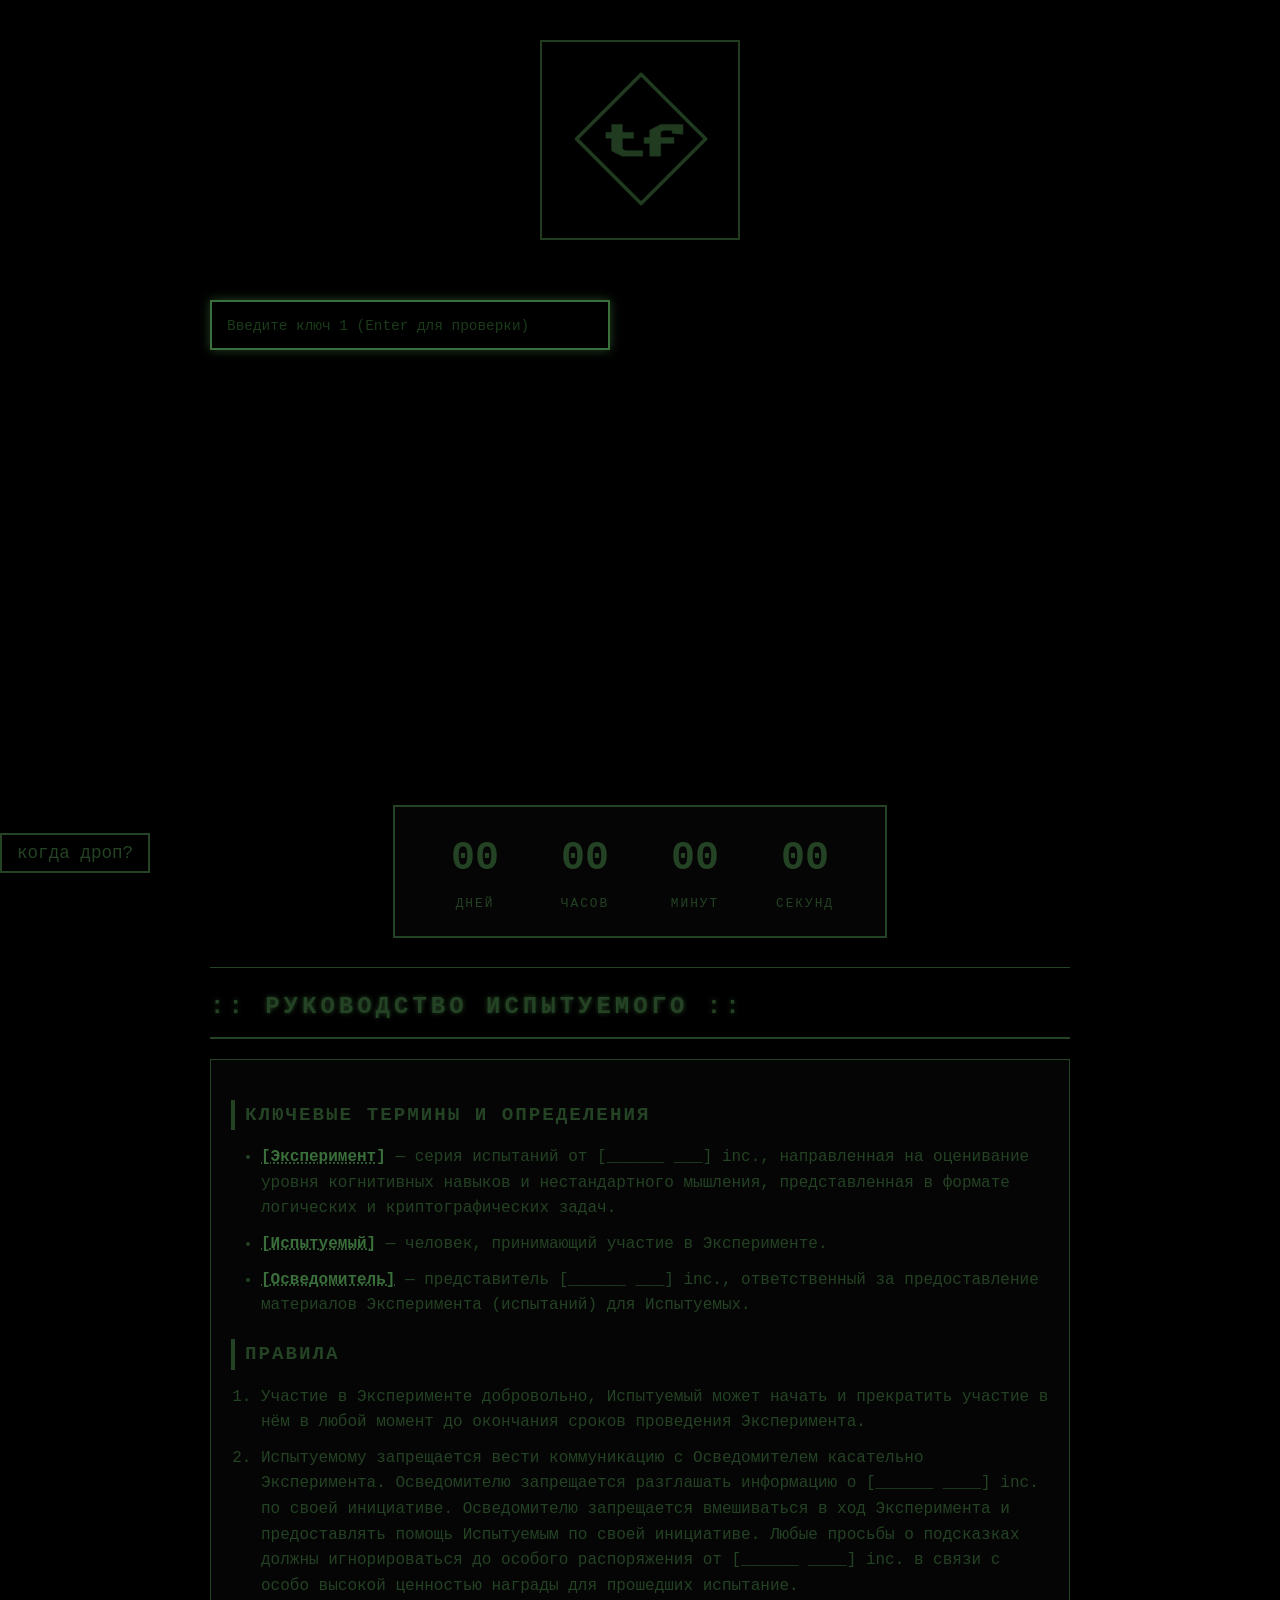
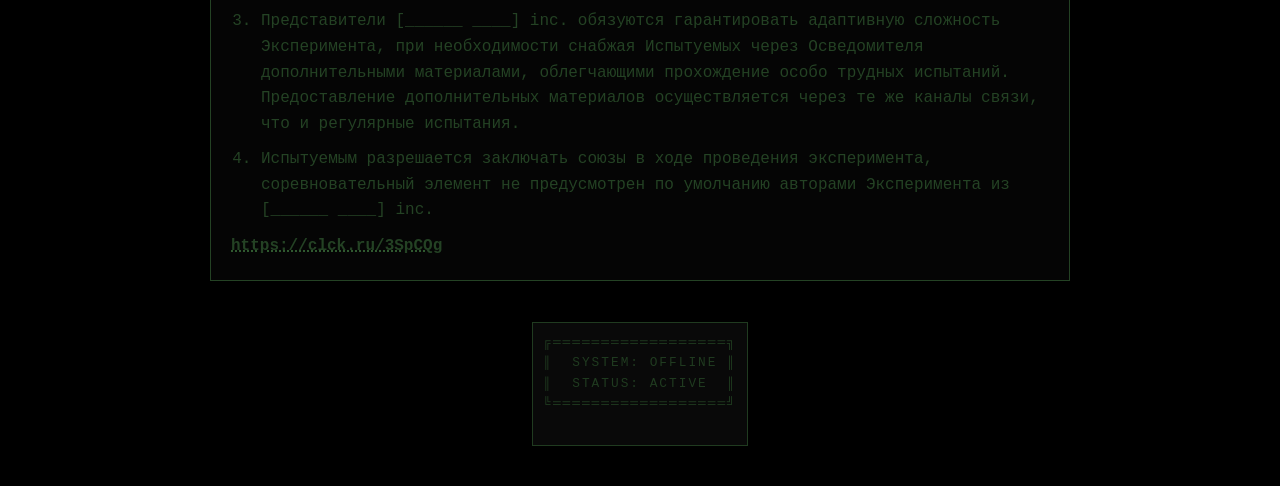
<file: index.html>
<!DOCTYPE html>
<html lang="ru">

<head>
    <meta charset="UTF-8">
    <meta name="viewport" content="width=device-width, initial-scale=1.0">
    <title>______ ____ is H@ppy to C U</title>
    <link rel="stylesheet" href="style.css">
</head>

<script async src="https://www.googletagmanager.com/gtag/js?id=G-7SMSXDYDGL"></script>
<script>
    window.dataLayer = window.dataLayer || [];
    function gtag() { dataLayer.push(arguments); }
    gtag('js', new Date());

    gtag('config', 'G-7SMSXDYDGL');
</script>

<body>
    <div class="container">
        <header class="logo-header">
            <div class="logo">
                <img src="assets/logo.png" alt="Логотип [______ ____] inc."
                    style="max-width: 200px; border: 2px solid #244224; padding: 10px;">
            </div>
        </header>

        <section class="key-section">

            <div id="key-inputs-container">
            </div>

            <div id="soon-message" class="soon-message hidden"></div>
        </section>

        <!-- Блок обратного отсчёта -->
        <section class="countdown-section">
            <div class="countdown-container">
                <div class="countdown-timer">
                    <div class="countdown-block">
                        <span id="days" class="countdown-number">00</span>
                        <span class="countdown-label">дней</span>
                    </div>
                    <div class="countdown-block">
                        <span id="hours" class="countdown-number">00</span>
                        <span class="countdown-label">часов</span>
                    </div>
                    <div class="countdown-block">
                        <span id="minutes" class="countdown-number">00</span>
                        <span class="countdown-label">минут</span>
                    </div>
                    <div class="countdown-block">
                        <span id="seconds" class="countdown-number">00</span>
                        <span class="countdown-label">секунд</span>
                    </div>
                </div>
            </div>
        </section>

        <section class="manual-section">
            <h2 class="section-title manual-title">:: РУКОВОДСТВО ИСПЫТУЕМОГО ::</h2>

            <div class="manual-content">
                <div class="terms">
                    <h3>КЛЮЧЕВЫЕ ТЕРМИНЫ И ОПРЕДЕЛЕНИЯ</h3>
                    <ul>
                        <li><span class="term">[Эксперимент]</span> — серия испытаний от [______ ___] inc., направленная
                            на оценивание уровня когнитивных навыков и нестандартного мышления,
                            представленная в формате логических и криптографических задач.</li>
                        <li><span class="term">[Испытуемый]</span> — человек, принимающий участие в Эксперименте.</li>
                        <li><span class="term">[Осведомитель]</span> — представитель [______ ___] inc., ответственный за
                            предоставление материалов Эксперимента (испытаний) для Испытуемых.
                        </li>
                    </ul>
                </div>

                <div class="rules">
                    <h3>ПРАВИЛА</h3>
                    <ol>
                        <li>Участие в Эксперименте добровольно, Испытуемый может начать и прекратить участие в нём в
                            любой момент до окончания
                            сроков проведения Эксперимента.</li>
                        <li>Испытуемому запрещается вести коммуникацию с Осведомителем касательно Эксперимента.
                            Осведомителю запрещается разглашать информацию о
                            [______ ____] inc. по своей инициативе.
                            Осведомителю запрещается вмешиваться в ход Эксперимента и предоставлять помощь Испытуемым по
                            своей инициативе. Любые
                            просьбы о подсказках должны игнорироваться до особого распоряжения от [______ ____] inc. в
                            связи с особо высокой
                            ценностью награды для прошедших испытание.
                        </li>
                        <li>Представители [______ ____] inc. обязуются гарантировать адаптивную сложность Эксперимента,
                            при необходимости снабжая
                            Испытуемых через Осведомителя дополнительными материалами, облегчающими прохождение особо
                            трудных испытаний.
                            Предоставление дополнительных материалов осуществляется через те же каналы связи, что и
                            регулярные испытания.
                        </li>
                        <li>Испытуемым разрешается заключать союзы в ходе проведения эксперимента, соревновательный
                            элемент не предусмотрен по
                            умолчанию авторами Эксперимента из [______ ____] inc.
                        </li>
                    </ol>
                </div>
                <span class="term"><a href="https://clck.ru/3SpCQg">https://clck.ru/3SpCQg</a></span>
            </div>
        </section>

        <footer class="logo-footer">
            <div class="logo">
                <pre>
╔══════════════════╗
║  SYSTEM: OFFLINE ║
║  STATUS: ACTIVE  ║
╚══════════════════╝
                </pre>
            </div>
        </footer>
    </div>

    <script src="script.js"></script>
    <script src="stribog.js"></script>
</body>
<!-- ключ 3 состоит из 3 частей, разделённых нижним подчёркиванием-->
<!-- часть 1: первые 6 цифр после запятой числа Пи, записанные в обратном порядке-->
<!-- часть 2: ?????????????-->
<!-- часть 3: ?????????????-->

</html>
</file>
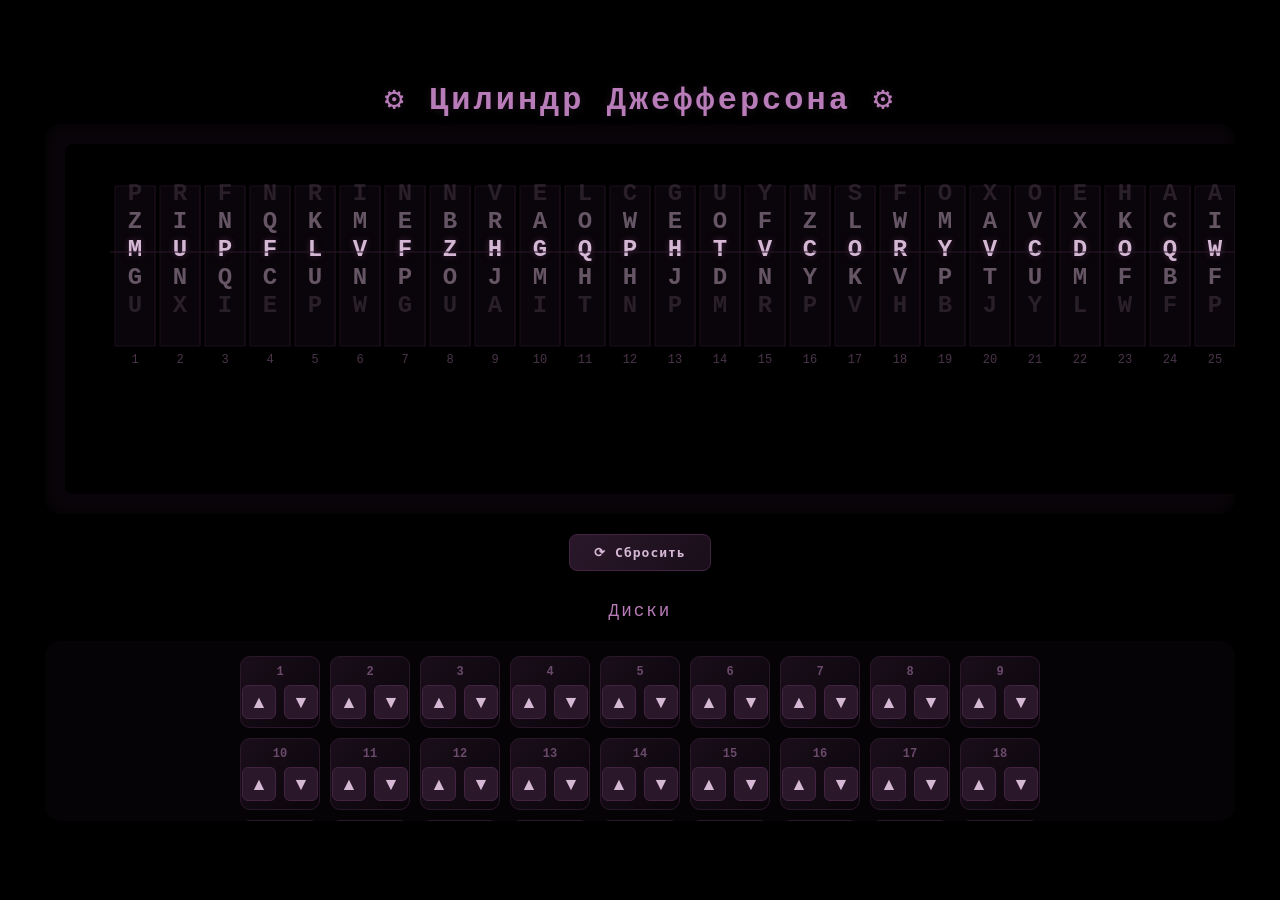
<file: jefferson/cylinder.html>
<!DOCTYPE html>
<html lang="ru">

<head>
    <meta charset="UTF-8">
    <meta name="viewport" content="width=device-width, initial-scale=1.0">
    <title>Цилиндр Джефферсона - Симулятор</title>
    <link rel="stylesheet" href="cylinder_style.css">
</head>

<body>
    <div class="container">
        <h1>
            <span class="line-desktop">⚙️ Цилиндр Джефферсона ⚙️</span>
            <span class="line-mobile">
                <span>⚙️ Цилиндр ⚙️</span>
                <span>Джефферсона</span>
            </span>
        </h1>

        <div class="cylinder-wrapper">
            <canvas id="cylinderCanvas" width="900" height="350"></canvas>
        </div>

        <div class="controls">
            <button id="resetBtn" class="control-btn">⟳ Сбросить</button>
        </div>

        <div class="disk-panel">
            <h3>Диски</h3>
            <div id="diskButtons" class="disk-buttons"></div>
        </div>
    </div>

    <script src="cylinder_script.js"></script>
</body>

</html>
</file>
<file: style.css>
:root {
    --primary: #244224;
    --primary-light: #3a6e3a;
    --primary-dark: #1a3a1a;
    --transition-duration: 1.5s;
}

* {
    transition: color var(--transition-duration) ease,
        background-color var(--transition-duration) ease,
        border-color var(--transition-duration) ease,
        box-shadow var(--transition-duration) ease,
        text-shadow var(--transition-duration) ease;
}

body.theme-true {
    --primary: #2A182A;
    --primary-light: #8a5a8a;
    --primary-dark: #422442;
}

body.theme-true .logo img {
    opacity: 0;
    visibility: hidden;
}

* {
    margin: 0;
    padding: 0;
    box-sizing: border-box;
}

body {
    background-color: #000000;
    color: var(--primary);
    font-family: 'Courier New', Courier, monospace;
    line-height: 1.6;
    min-height: 100vh;
    display: flex;
    flex-direction: column;
}

.container {
    max-width: 900px;
    margin: 0 auto;
    padding: 20px;
    width: 100%;
    flex-grow: 1;
    display: flex;
    flex-direction: column;
}

/* Логотипы */
.logo-header,
.logo-footer {
    text-align: center;
    margin: 20px 0;
    opacity: 0.9;
}

.logo img {
    max-width: 200px;
    border: 2px solid var(--primary);
    padding: 10px;
    transition: opacity var(--transition-duration) ease;
}

.logo pre {
    display: inline-block;
    text-align: left;
    border: 1px solid var(--primary);
    padding: 10px;
    font-size: 0.8rem;
    letter-spacing: 2px;
    background-color: #0a0a0a;
}

a {
    color: var(--primary);
    text-decoration: none;
}

a:visited {
    color: var(--primary);
}

a:hover {
    color: var(--primary-light);
    text-decoration: underline;
}

/* Стили секций */
.section-title {
    font-size: 1.5rem;
    font-weight: bold;
    border-bottom: 2px solid var(--primary);
    padding-bottom: 10px;
    margin-bottom: 25px;
    text-transform: uppercase;
    letter-spacing: 4px;
    text-shadow: 0 0 5px var(--primary);
}

/* Секция ввода ключей */
.key-section {
    min-height: 55vh;
    /* Занимает 65% экрана, чтобы заголовок руководства был виден */
    margin-bottom: 10px;
    padding-top: 30px;
    /* Отступ сверху, чтобы поле не прилипало к логотипу */
}

.input-group {
    margin-bottom: 15px;
}

.key-input {
    width: 100%;
    max-width: 400px;
    padding: 12px 15px;
    background-color: #000000;
    border: 2px solid var(--primary);
    color: var(--primary);
    font-family: 'Courier New', Courier, monospace;
    font-size: 1.2rem;
    outline: none;
    transition: all 0.3s ease;
}

.key-input:focus {
    border-color: var(--primary-light);
    box-shadow: 0 0 10px var(--primary);
}

.key-input::placeholder {
    color: var(--primary-dark);
    font-size: 0.9rem;
}

.key-input.error {
    border-color: #8b0000;
}

.soon-message {
    font-size: 3rem;
    font-weight: bold;
    text-align: center;
    padding: 30px;
    border: 3px dashed var(--primary);
    letter-spacing: 10px;
    animation: blink 2s infinite;
}

@keyframes blink {

    0%,
    100% {
        opacity: 1;
    }

    50% {
        opacity: 0.3;
    }
}

/* Секция руководства */
.manual-section {
    margin-top: 0;
    padding-top: 10px;
    border-top: 1px solid var(--primary);
    position: relative;
    top: -1px;
}

.manual-title {
    margin-bottom: 5px;
    position: relative;
    z-index: 10;
    background-color: #000000;
    padding: 10px 0;
    border-bottom: 2px solid var(--primary);
}

.manual-content {
    margin-top: 20px;
    padding: 20px;
    border: 1px solid var(--primary);
    background-color: #050505;
}

.manual-content h3 {
    font-size: 1.2rem;
    margin: 20px 0 15px 0;
    letter-spacing: 2px;
    border-left: 4px solid var(--primary);
    padding-left: 10px;
}

.manual-content ul,
.manual-content ol {
    padding-left: 30px;
}

.manual-content li {
    margin-bottom: 10px;
}

.term {
    font-weight: bold;
    color: var(--primary-light);
    text-decoration: underline;
    text-decoration-style: dotted;
}

/* Футер */
.logo-footer {
    margin-top: 40px;
}

/* Утилиты */
.hidden {
    display: none;
}

/* Плавное исчезновение для всех скрываемых элементов */
.logo-header,
.manual-section,
.logo-footer,
#key-inputs-container,
.soon-message {
    transition: opacity 1s ease, visibility 1s ease;
}

/* Стили для появления контейнера */
.completion-container {
    position: fixed;
    top: 0;
    left: 0;
    width: 100%;
    height: 100%;
    display: flex;
    justify-content: center;
    align-items: center;
    background-color: #000000;
    z-index: 1000;
    opacity: 0;
    animation: fadeIn 1.5s ease forwards;
}

@keyframes fadeIn {
    from {
        opacity: 0;
    }

    to {
        opacity: 1;
    }
}

.completion-box {
    border: 3px solid var(--primary, #2A182A);
    padding: 40px 60px;
    background-color: #050505;
    transform: scale(0.8);
    animation: scaleIn 0.8s ease forwards;
    transition: all var(--transition-duration, 1.5s) ease;
}

@keyframes scaleIn {
    from {
        transform: scale(0.8);
        opacity: 0;
    }

    to {
        transform: scale(1);
        opacity: 1;
    }
}

.completion-link {
    font-size: 2.5rem;
    font-family: 'Courier New', Courier, monospace;
    color: var(--primary, #2A182A);
    text-decoration: none;
    letter-spacing: 4px;
    transition: all 0.3s ease;
}

.completion-link:hover {
    color: var(--primary-light, #8a5a8a);
    text-shadow: 0 0 10px var(--primary, #2A182A);
    transform: scale(1.05);
}

/* Блуждающая ссылка */
.wandering-link {
    position: fixed;
    z-index: 10000;
    cursor: pointer;
    transition: all 0.3s ease;
    animation: fadeInOut 0.5s ease;
}

@keyframes fadeInOut {
    from {
        opacity: 0;
        transform: scale(0.8);
    }

    to {
        opacity: 1;
        transform: scale(1);
    }
}

.wandering-link a {
    font-family: 'Courier New', Courier, monospace;
    color: var(--primary, #244224);
    text-decoration: none;
    font-size: 1.1rem;
    padding: 8px 15px;
    border: 2px solid var(--primary, #244224);
    background-color: #000000;
    transition: all 0.3s ease;
    white-space: nowrap;
}

.wandering-link a:hover {
    color: var(--primary-light, #3a6e3a);
    border-color: var(--primary-light, #3a6e3a);
    transform: scale(1.05);
}

/* Блок обратного отсчёта */
.countdown-section {
    margin: 30px 0;
    text-align: center;
}

.countdown-container {
    display: inline-block;
    padding: 20px 40px;
    border: 2px solid var(--primary, #244224);
    background-color: #050505;
}

.countdown-timer {
    display: flex;
    gap: 30px;
    justify-content: center;
    flex-wrap: wrap;
}

.countdown-block {
    text-align: center;
}

.countdown-number {
    font-size: 2.5rem;
    font-family: 'Courier New', Courier, monospace;
    font-weight: bold;
    color: var(--primary, #244224);
    display: block;
    min-width: 80px;
}

.countdown-label {
    font-size: 0.8rem;
    font-family: 'Courier New', Courier, monospace;
    color: var(--primary, #244224);
    text-transform: uppercase;
    letter-spacing: 2px;
}

@media (max-width: 600px) {
    .countdown-timer {
        gap: 15px;
    }

    .countdown-number {
        font-size: 1.5rem;
        min-width: 50px;
    }

    .countdown-label {
        font-size: 0.6rem;
    }
}
</file>
<file: jefferson/cylinder_style.css>
* {
    margin: 0;
    padding: 0;
    box-sizing: border-box;
}

body {
    font-family: 'Segoe UI', 'Courier New', monospace;
    background-color: #000000;
    color: #e0e0e0;
    padding: 20px;
    min-height: 100vh;
    display: flex;
    justify-content: center;
    align-items: center;
}

.container {
    max-width: 100%;
    width: 100%;
    margin: 0 auto;
    background: #000000;
    border-radius: 20px;
    padding: 25px;
}

h1 {
    text-align: center;
    font-size: 2em;
    letter-spacing: 3px;
    color: #b87cb8;
    text-shadow: 0 0 10px rgba(66, 36, 66, 0.5);
    margin-bottom: 5px;
}

.line-mobile {
    display: none;
}

.line-mobile span {
    display: block;
}

.subtitle {
    text-align: center;
    color: #6a4a6a;
    margin-bottom: 30px;
    font-style: italic;
    font-size: 0.9em;
}

.cylinder-wrapper {
    background: #0a050a;
    border-radius: 15px;
    padding: 20px;
    margin-bottom: 20px;
    box-shadow: inset 0 0 20px rgba(0, 0, 0, 0.8), 0 5px 15px rgba(0, 0, 0, 0.3);
    overflow-x: auto;
    overflow-y: hidden;
    white-space: nowrap;
    text-align: center;
}

canvas {
    display: block;
    margin: 0;
    background: #000000;
    border-radius: 8px;
    cursor: pointer;
    touch-action: pan-x;
}

.controls {
    display: flex;
    justify-content: center;
    gap: 20px;
    margin-bottom: 30px;
}

.control-btn {
    background: linear-gradient(135deg, #2A182A, #1a0e1a);
    color: #d4b8d4;
    border: 1px solid #422442;
    padding: 10px 24px;
    font-size: 1em;
    font-family: monospace;
    border-radius: 8px;
    cursor: pointer;
    transition: all 0.2s ease;
    font-weight: bold;
    letter-spacing: 1px;
}

.control-btn:hover {
    background: linear-gradient(135deg, #422442, #2A182A);
    border-color: #8a5a8a;
    color: #ffffff;
    transform: translateY(-2px);
}

.control-btn:active {
    transform: translateY(0);
}

.disk-panel {
    margin-top: 20px;
}

.disk-panel h3 {
    text-align: center;
    color: #b87cb8;
    margin-bottom: 20px;
    font-size: 1.1em;
    font-weight: normal;
    letter-spacing: 2px;
}

.disk-buttons {
    display: grid;
    grid-template-columns: repeat(9, 80px);
    gap: 10px;

    justify-content: center;

    max-height: 180px;
    overflow-y: auto;
    padding: 15px;
    background: rgba(42, 24, 42, 0.15);
    border-radius: 15px;
}

.disk-control {
    display: flex;
    flex-direction: column;
    align-items: center;
    background: linear-gradient(135deg, #1a0e1a, #0a050a);
    border: 1px solid #2A182A;
    border-radius: 10px;
    padding: 8px 10px;
    width: 100%;
    min-width: 0;
    transition: all 0.2s ease;
}

.disk-control:hover {
    border-color: #422442;
}

.disk-label {
    font-size: 0.75em;
    color: #6a4a6a;
    margin-bottom: 6px;
    font-weight: bold;
}

.disk-buttons-group {
    display: flex;
    gap: 8px;
}

.disk-btn {
    background: #2A182A;
    color: #d4b8d4;
    border: 1px solid #422442;
    width: 34px;
    height: 34px;
    border-radius: 6px;
    cursor: pointer;
    font-weight: bold;
    font-size: 1.1em;
    transition: all 0.15s ease;
}

.disk-btn:hover {
    background: #422442;
    color: white;
}

.disk-btn:active {
    transform: scale(0.92);
}

/* Скрываем скроллбар, но оставляем возможность скроллить */
.disk-buttons::-webkit-scrollbar {
    width: 6px;
    height: 6px;
}

.disk-buttons::-webkit-scrollbar-track {
    background: #1a0e1a;
    border-radius: 3px;
}

.disk-buttons::-webkit-scrollbar-thumb {
    background: #2A182A;
    border-radius: 3px;
}

.disk-buttons::-webkit-scrollbar-thumb:hover {
    background: #422442;
}

@media (max-width: 700px) {
    .container {
        padding: 15px;
    }

    .disk-btn {
        width: 30px;
        height: 30px;
        font-size: 1em;
    }

    .disk-control {
        min-width: 65px;
    }

    .line-desktop {
        display: none;
    }

    .line-mobile {
        display: block;
        text-align: center;
    }
}
</file>
